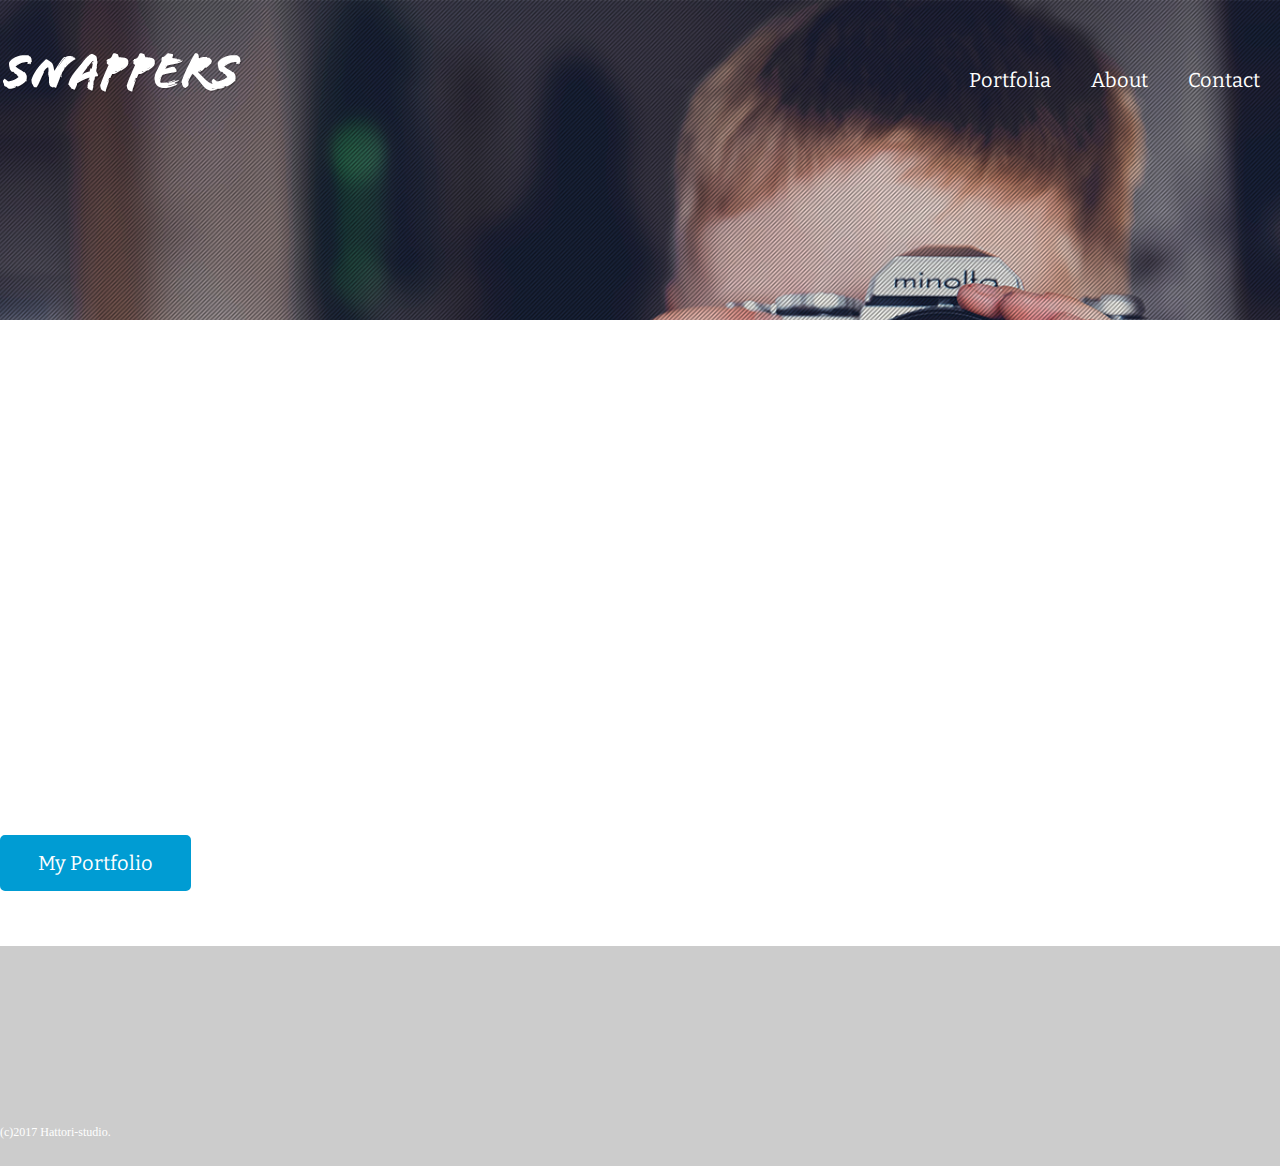
<file: WebDesign/index.html>
<!DOCTYPE html>
<html>
<head>
  <meta charset="utf-8">
  <title>風景写真家「SNAPPERS」Official Website</title>
  <link href="https://fonts.googleapis.com/css?family=Bitter:400,700" rel="stylesheet">
  <link rel="stylesheet" href="css/stylesheet.css"
</head>
<body id="index">
  <!-- header 始まり -->
  <header>
    <div class="logo">
      <a href="index.html"><img src="images/logo.png" alt="SNAPPERS"></a>
  </div>
  <nav>
    <ul class="global-nav">
      <li><a href="portfolio.html">Portfolia</a></li>
      <li><a href="about.html">About</a></li>
      <li><a href="contact.html">Contact</a></li>
    </ul>
  </nav>
  </header>
  <!-- header終わり -->
  <!-- wrap始まり -->
  <div id="wrap">
    <div class="content">
      <h1>Life is beautiful, Snap!Snap!</h1>
      <p>このWebサイトは、学習用サンプルとして作成する「SNAPPERS」という架空の写真家のポートフォリオサイトです。<br>チュートリアル形式でHTMLとCSSを学びながら完成を目指します。楽しんで作成しましょう。</p>
      <p class="btn"><a href="portfolio.html">My Portfolio</a></p>
    </div>
  </div>
  <!-- wrap終わり -->
  <!-- footer始まり -->
  <footer>
    <small>(c)2017 Hattori-studio.</small>
  </footer>
  <!-- footer終わり -->
</body>
</html>
</file>
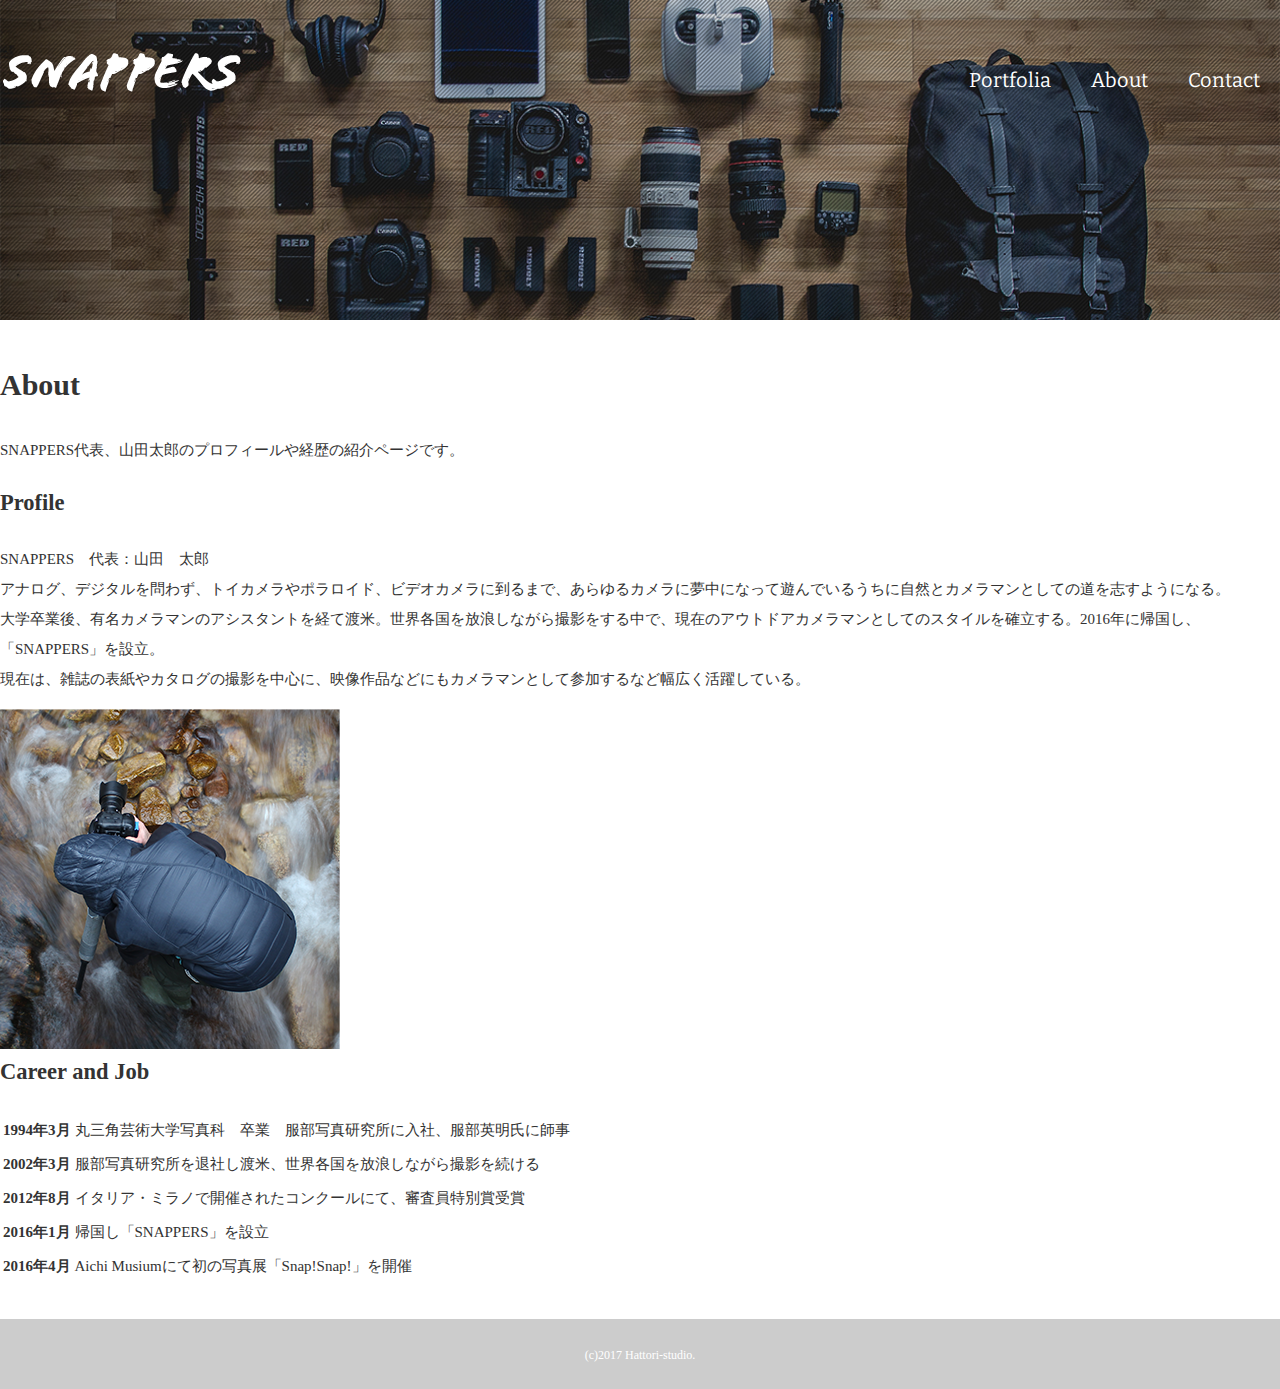
<file: WebDesign/about.html>
<!DOCTYPE html>
<html>
<head>
  <meta charset="utf-8">
  <title>About|風景写真家「SNAPPERS」</title>
  <link href="https://fonts.googleapis.com/css?family=Bitter:400,700" rel="stylesheet">
  <link rel="stylesheet" href="css/stylesheet.css"
</head>
<body id="about">
  <!-- header 始まり -->
  <header>
    <div class="logo">
      <a href="index.html"><img src="images/logo.png" alt="SNAPPERS"></a>
  </div>
  <nav>
    <ul class="global-nav">
      <li><a href="portfolio.html">Portfolia</a></li>
      <li><a href="about.html">About</a></li>
      <li><a href="contact.html">Contact</a></li>
    </ul>
  </nav>
  </header>
  <!-- header終わり -->
  <!-- wrap始まり -->
  <div id="wrap">
    <div class="content">
      <div class="main-center">
        <h1>About</h1>
        <p>SNAPPERS代表、山田太郎のプロフィールや経歴の紹介ページです。</p>
        <!-- プロフィールセクション始まり -->
        <section class="profile clearfix">
          <div class="profile-txt">
            <h2 class="icon">Profile</h2>
            <p><span>SNAPPERS　代表：山田　太郎</span><br>
            アナログ、デジタルを問わず、トイカメラやポラロイド、ビデオカメラに到るまで、あらゆるカメラに夢中になって遊んでいるうちに自然とカメラマンとしての道を志すようになる。<br>
            大学卒業後、有名カメラマンのアシスタントを経て渡米。世界各国を放浪しながら撮影をする中で、現在のアウトドアカメラマンとしてのスタイルを確立する。2016年に帰国し、「SNAPPERS」を設立。<br>
            現在は、雑誌の表紙やカタログの撮影を中心に、映像作品などにもカメラマンとして参加するなど幅広く活躍している。</p>
          </div>
          <img src="images/about-profile.png" alt="山田太郎プロフィール画像" class="profile-image">
        </section>
        <!-- 経歴セクション始まり -->
        <section class="career">
          <h2 class="icon">Career and Job</h2>
          <table>
            <tr>
              <th>1994年3月</th>
              <td>丸三角芸術大学写真科　卒業　服部写真研究所に入社、服部英明氏に師事</td>
            </tr>
            <tr>
              <th>2002年3月</th>
              <td>服部写真研究所を退社し渡米、世界各国を放浪しながら撮影を続ける</td>
            </tr>
            <tr>
              <th>2012年8月</th>
              <td>イタリア・ミラノで開催されたコンクールにて、審査員特別賞受賞</td>
            </tr>
            <tr>
              <th>2016年1月</th>
              <td>帰国し「SNAPPERS」を設立</td>
            </tr>
            <tr>
              <th>2016年4月</th>
              <td>Aichi Musiumにて初の写真展「Snap!Snap!」を開催</td>
            </tr>
          </table>
        </section>
      </div>
    </div>
  </div>
  <!-- wrap終わり -->
  <!-- footer始まり -->
  <footer>
    <small>(c)2017 Hattori-studio.</small>
  </footer>
  <!-- footer終わり -->
</body>
</html>
</file>
<file: WebDesign/css/stylesheet.css>
@charset "utf-8";
/* 既存のスタイル解除 */
h1,h2,h3,h4,h5,h6,ul,li{
  margin-top: 0;
}

img {
  vertical-align: bottom;
}
/* スタイル解除ここまで */

body {
  margin: 0;
  padding: 0;
  background-color: #ccc;
  color: #333;
  font-size: 15px;
  line-height: 2;
}

a {
  color: #3583aa;
  text-decoration: none;
}

a:visited {
  color: #788d98;
}

a:hover {
  text-decoration: underline;
}

header {
  width: 100%;
  height: 100px;
  margin: 0 auto;
}

.logo {
  float: left;
  margin-top: 50px;
}

.global-nav {
  float: right;
  margin-top: 60px;
}

.global-nav li {
  float: left;
  margin: 0 20px;
  font-size: 20px;
  list-style: none;
  font-family: 'Bitter', serif;
}

.global-nav li a {
  color: #fff;
}

.global-nav li a:hover {
  border-bottom: 2px solid #fff;
  padding-bottom: 5px;
  text-decoration: none;
}

#wrap {
  clear: both;
}

.content {
  width: 100%;
  margin:0 auto;
}

#index {
  background-image: url(../images/bg-index.jpg);
  background-repeat: no-repeat;
  background-position: center center;
  background-attachment: fixed;
  background-size: cover;
}

#index h1 {
  font-size: 100px;
  line-height: 1;
  color: white;
  font-family: 'Bitter', serif;
  margin-bottom: 50px;
}

#index .content {
  margin-top: 150px;
}

#index p {
  font-size: 16px;
  color: white;
}

.btn a {
  background-color: #009cd3;
  color:white;
  font-size: 20px;
  font-family: 'Bitter',serif;
  width: 185px;
  display:block;
  text-align: center;
  line-height: 50px;
  margin-bottom: 20px;
  border-radius: 5px;
  border: 3px solid #009cd3;
}

.btn a:hover {
  text-decoration: none;
  background-color: white;
  color: #009cd3;
}

footer {
  text-align: center;
  color: #fff;
  padding: 20px 0;
}

footer small {
  font-size: 12px;
}

#index footer {
  text-align: left;
  margin: 150px auto 0 auto;
}

.icon span {
  font-weight: bold;
}

#about {
  background-image: url(../images/bg-about.jpg);
  background-repeat: no-repeat;
  background-position: center top;
  background-attachment: fixed;
  background-size: 100% auto;
}

#wrap {
  clear: both;
  background-color: white;
  margin-top: 220px;
  padding: 35px 0;
}

.main-center {
  width: 100%;
  margin: 0 auto;
}
</file>
